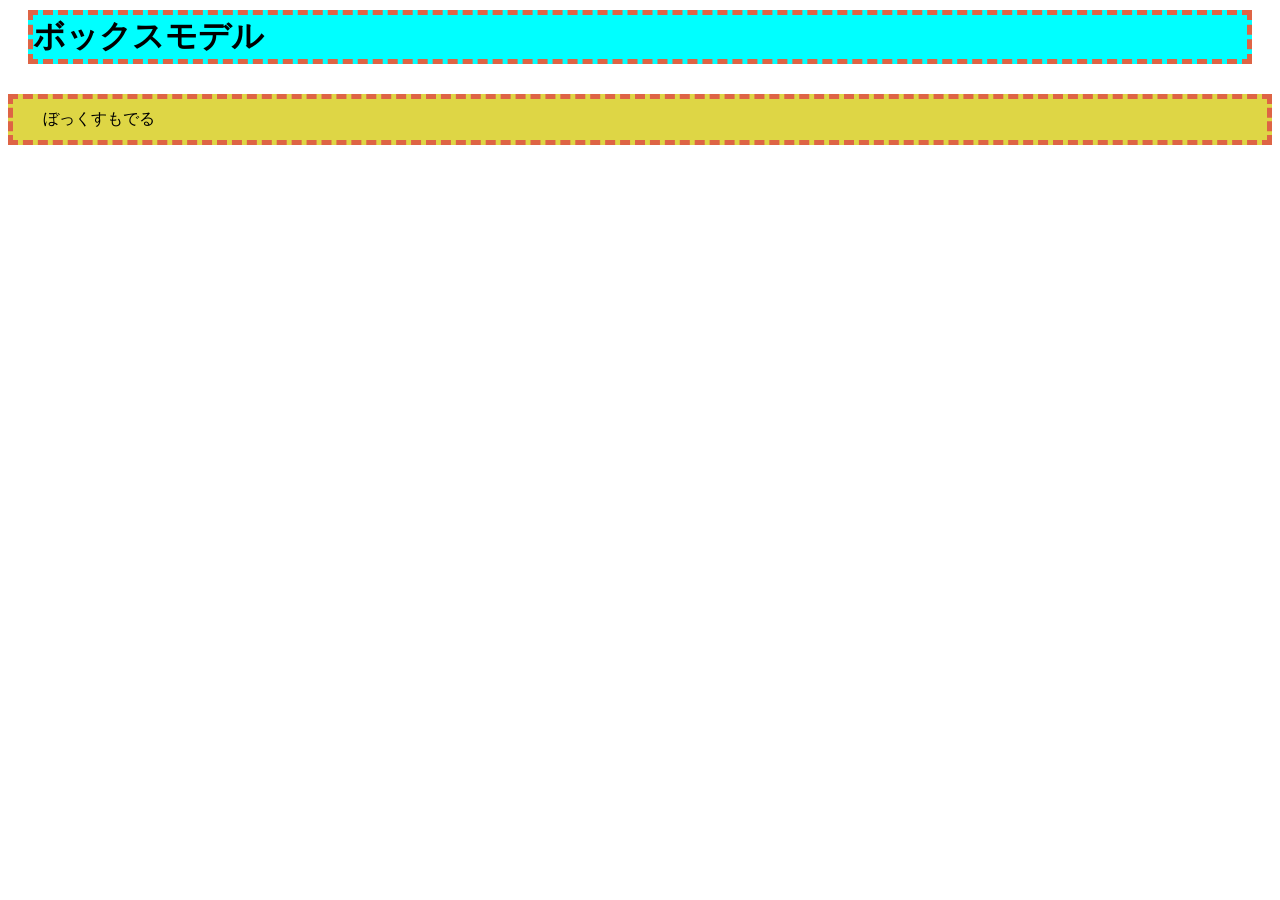
<file: boxmodel/index.html>
<!DOCTYPE html>
<html lang="ja">
<head>
    <meta charset="UTF-8">
    <meta name="viewport" content="width=device-width, initial-scale=1.0">
    <title>boxmodel</title>
    <style>
      h1{
        background-color: aqua;
        margin-top: 10px;
        margin-right: 20px;
        margin-bottom: 30px;
        margin-left: 20px;

        border: 5px dashed rgb(222, 100, 69)
      }
      p{
         background-color: rgb(222, 214, 69);
        padding: 10px 30px;

         border: 5px dashed rgb(222, 100, 69)
      }
    </style>
</head>
<body>
    <h1>ボックスモデル</h1>
    <p>ぼっくすもでる</p>
</body>
</html>
</file>
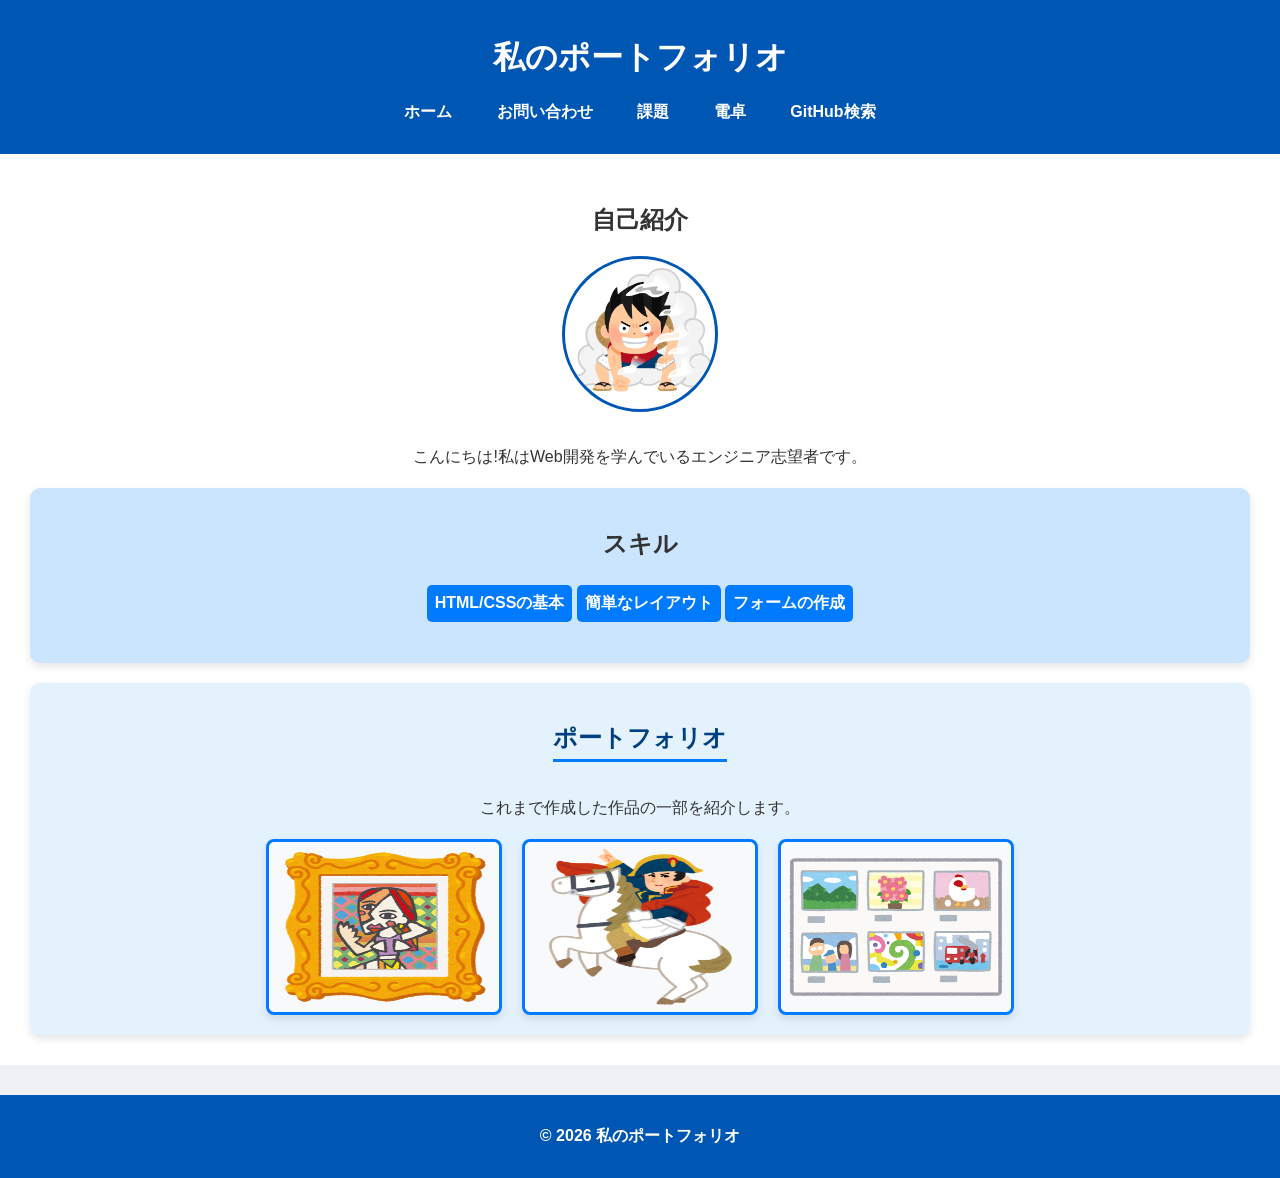
<file: homepage2/index.html>
<!DOCTYPE html>
<html lang="ja">
<head>
    <meta charset="UTF-8">
    <meta name="viewport" content="width=device-width, initial-scale=1.0">
    <title>ポートフォリオ</title>
    <link rel="stylesheet" href="start-folder/css/style.css">
</head>
<body>
    <header>
        <h1>私のポートフォリオ</h1>
        <nav>
            <ul class="nav-list">
                <li><a href="index.html">ホーム</a></li>
                <li><a href="start-folder/contact.html">お問い合わせ</a></li>
                <li><a href="start-folder/work.html">課題</a></li>
                <li><a href="start-folder/calculate.html">電卓</a></li>
                <li><a href="start-folder/githubsearch.html">GitHub検索</a></li>
            </ul>
        </nav>
    </header>
    <main>
        <section class="profile">
            <h2>自己紹介</h2>
            <img src="start-folder/img/profile.png" alt="プロフィール写真" class="profile-img">
            <p>こんにちは!私はWeb開発を学んでいるエンジニア志望者です。</p>
        </section>
        <section class="skills">
            <h2>スキル</h2>
            <ul class="skill-list" style="list-style: none; padding: 0;">
                <li>HTML/CSSの基本</li>
                <li>簡単なレイアウト</li>
                <li>フォームの作成</li>
            </ul>

        </section>
        <section class="portfolio">
            <h2>ポートフォリオ</h2>
            <p>これまで作成した作品の一部を紹介します。</p>
            <div class="portfolio-items">
                <img src="start-folder/img/work1.png" alt="作品1">
                <img src="start-folder/img/work2.png" alt="作品2">
                <img src="start-folder/img/work3.png" alt="作品3">
                
            </div>
        </section>
    </main>
    <footer>
        <p>&copy; 2026 私のポートフォリオ</p>
    </footer>
</body>
</html>
</file>
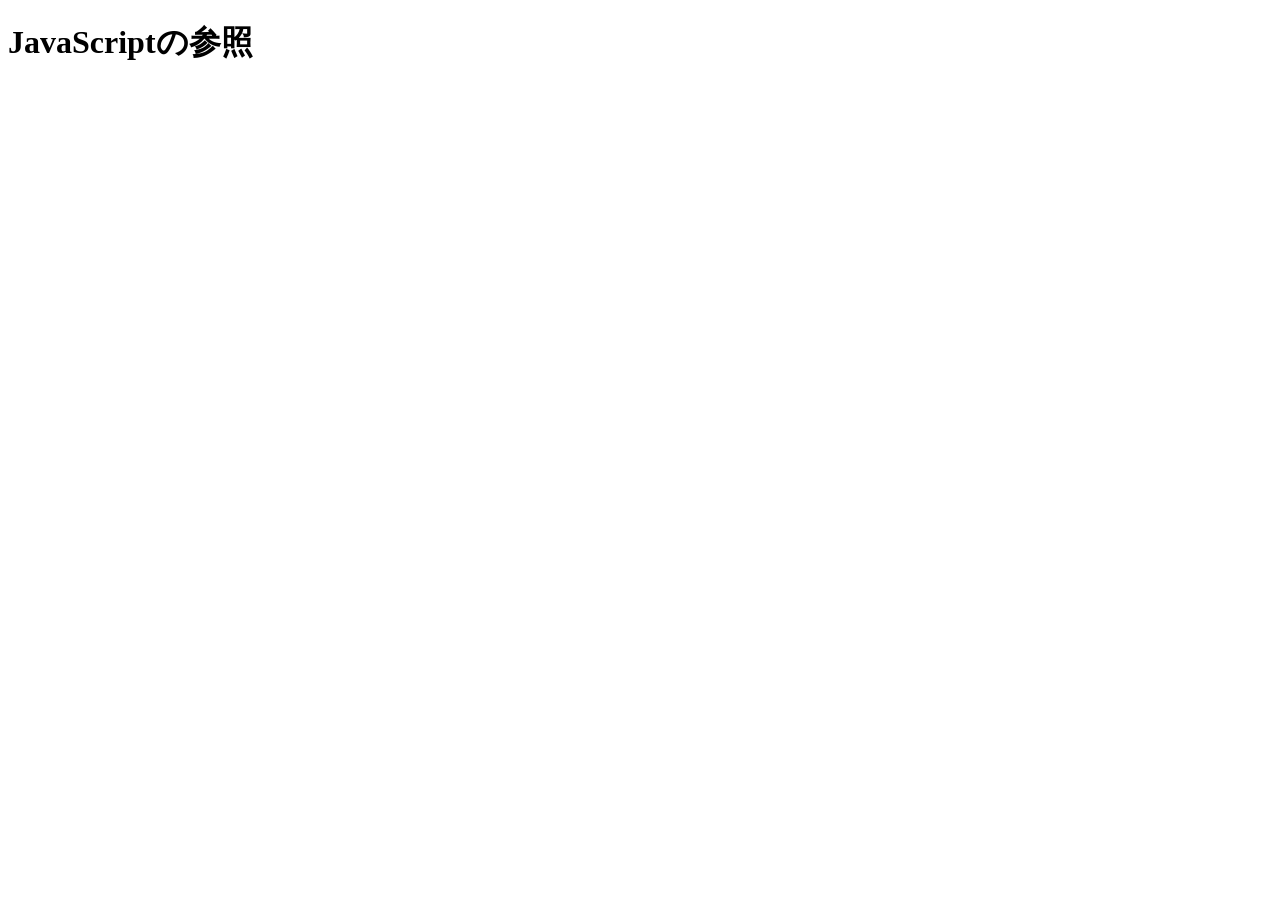
<file: JavaScript/index.html>
<!DOCTYPE html>
<html lang="ja">
<head>
    <meta charset="UTF-8">
    <meta name="viewport" content="width=device-width, initial-scale=1.0">
    <title>Document</title>
</head>
<body>
  <h1>JavaScriptの参照</h1>
    <!--内部参照-->
    <script>console.log("Work1")</script>
    <!--外部参照-->
    <script src="main.js"></script>
</body>
</html>
</file>
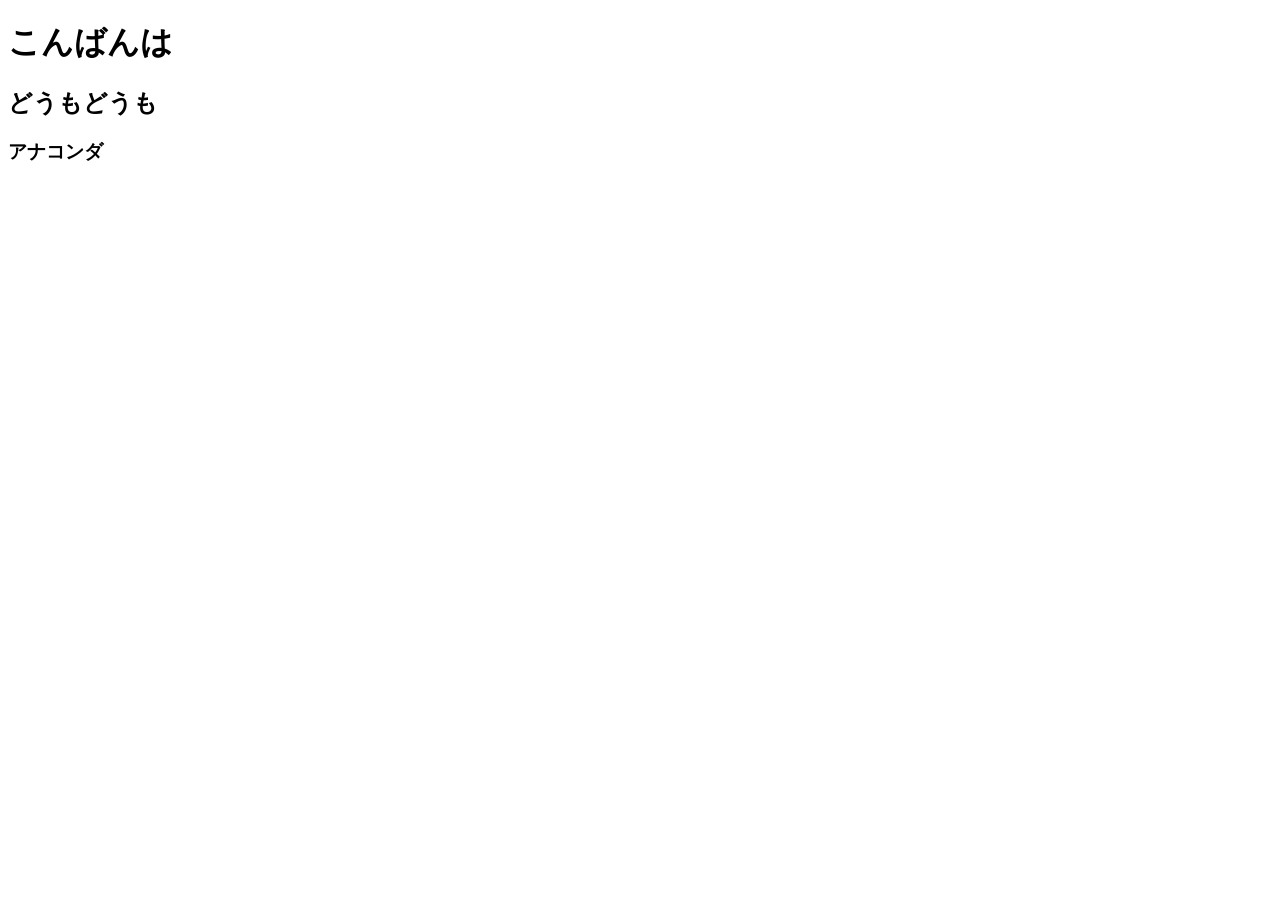
<file: startfolder/index.html>
<!DOCTYPE html>
<html lang="ja">
<head>
    <meta charset="UTF-8">
    <meta name="viewport" content="width=device-width, initial-scale=1.0">
    <title>Document</title>
</head>
<body>
    <h1>こんばんは</h1>
    <h2>どうもどうも</h2>
    <h3>アナコンダ</h3>
</body>
</html>
</file>
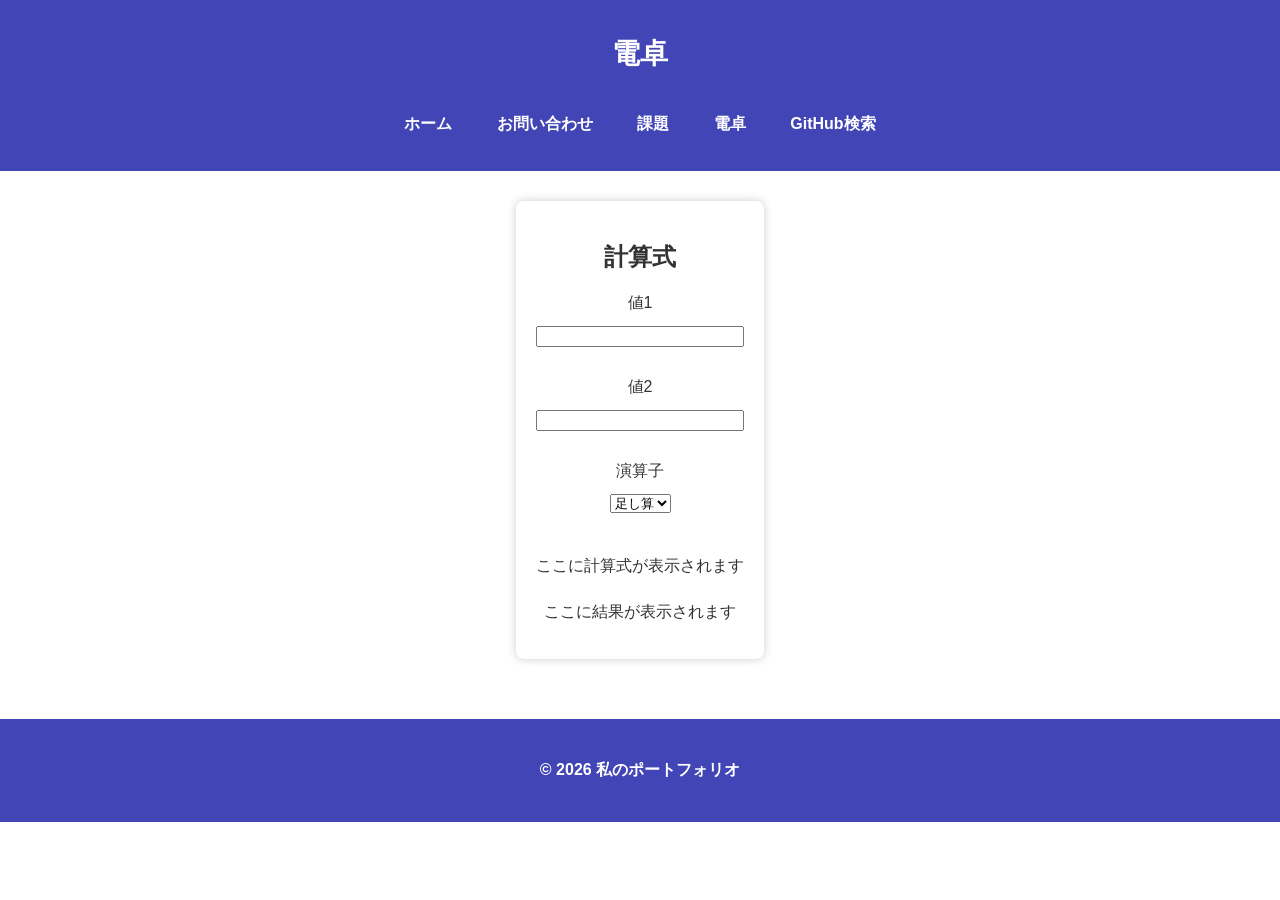
<file: homepage2/start-folder/calculate.html>
<!DOCTYPE html>
<html lang="ja">
<head>
    <meta charset="UTF-8">
    <meta name="viewport" content="width=device-width, initial-scale=1.0">
    <title>電卓</title>
    <link rel="stylesheet" href="css/style.css">
    <link rel="stylesheet" href="css/calculate.css">
</head>
 <body>
    <header>
        <h1>電卓</h1>
        <nav>
            <ul class="nav-list">
                <li><a href="../index.html">ホーム</a></li>
                <li><a href="contact.html">お問い合わせ</a></li>
                <li><a href="work.html">課題</a></li>
                <li><a href="calculate.html">電卓</a></li>
                <li><a href="githubsearch.html">GitHub検索</a></li>
            </ul>
        </nav>
    </header>
    <main>
        <section class="contact-form">
            <h2>計算式</h2>
            <form id="calcForm" action="#" method="POST">
                <label for="value1">値1</label>
                <input type="number" id="value1"><br>

                <label for="value2">値2</label>
                <input type="number" id="value2"><br>

                <label for="choice">演算子</label>
                <select name="choice" id="choice">
                    <option value="addition">足し算</option>
                    <option value="subtraction">引き算</option>
                    <option value="multiplication">掛け算</option>
                    <option value="division">割り算</option>

                </select><br><br>
            </form>
            <p id="formula">ここに計算式が表示されます</p>
            <p id="result">ここに結果が表示されます</p>
        </section>
    </main>
    <footer>
        <p>&copy; 2026 私のポートフォリオ</p>
    </footer>
    <script src="Javascript/calculate.js"></script>
 </body>

</html>
</file>
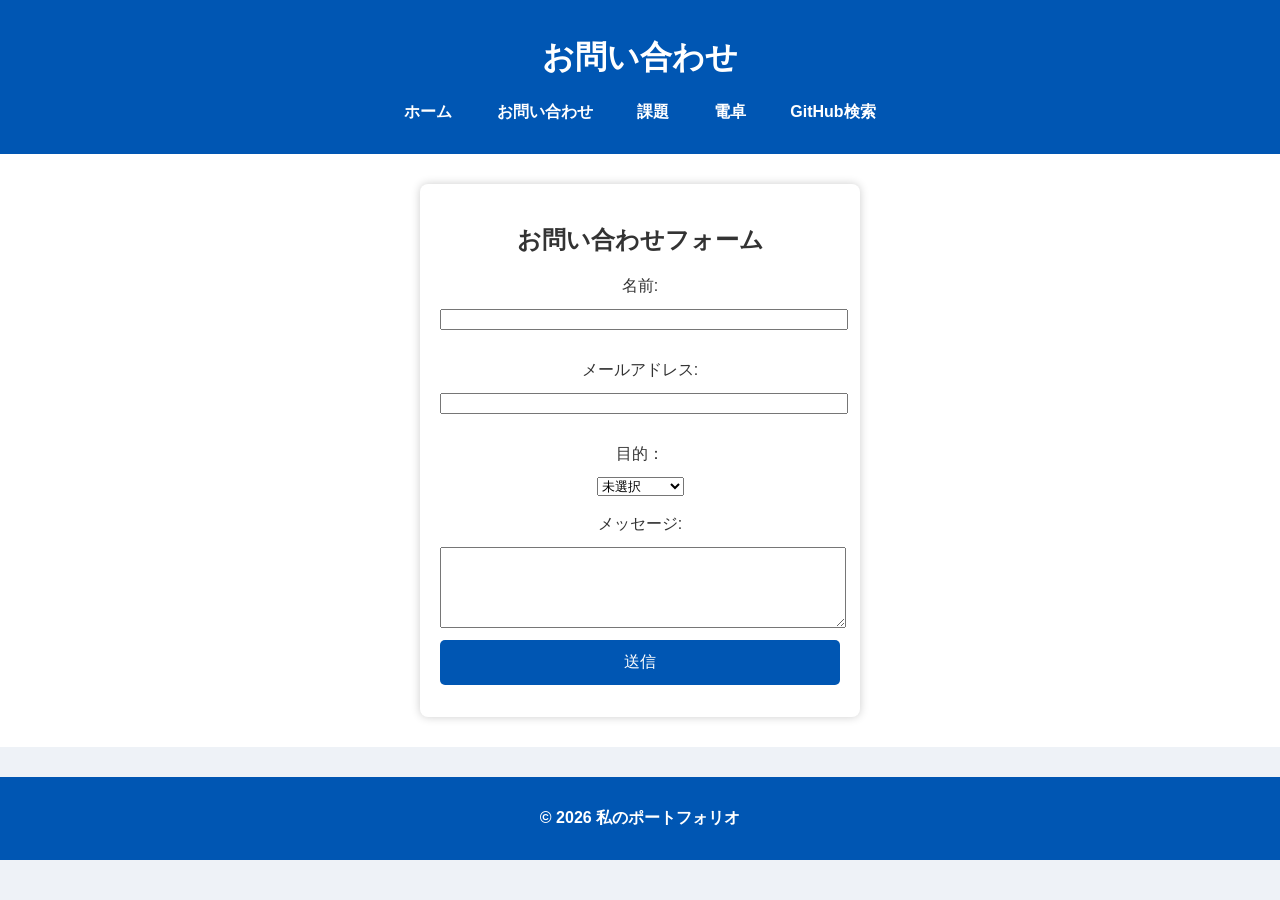
<file: homepage2/start-folder/contact.html>
<!DOCTYPE html>
<html lang="ja">

    <head>
        <meta charset="UTF-8">
        <meta name="viewport" content="width=device-width, initial-scale=1.0">
        <title>お問い合わせ</title>
        <link rel="stylesheet" href="css/style.css">
    </head>

    <body>
        <header>
            <h1>お問い合わせ</h1>
            <nav>
                <ul class="nav-list">
                    <li><a href="../index.html">ホーム</a></li>
                    <li><a href="#">お問い合わせ</a></li>
                    <li><a href="work.html">課題</a></li>
                    <li><a href="calculate.html">電卓</a></li>
                    <li><a href="githubsearch.html">GitHub検索</a></li>
                </ul>
            </nav>
        </header>
        <main>
            <section class="contact-form">
                <h2>お問い合わせフォーム</h2>
                <form action="#" method="POST">
                    <label for="name">名前:</label>
                    <input type="text" id="name" name="name" required><br>

                    <label for="email">メールアドレス:</label>
                    <input type="email" id="email" name="email" required><br>

                    <label for="purpose">目的：</label>
                    <select name="choice" id="choice">
                        <option value="not_choice">未選択</option>
                        <option value="recruitment">リクルート</option>
                        <option value="question">質問</option>
                        <option value="job_request">仕事依頼</option>
                    </select><br><br>

                    <label for="message">メッセージ:</label>
                    <textarea id="message" name="message" rows="5" required></textarea>

                    <button type="submit">送信</button>
                </form>
            </section>
        </main>
        <footer>
            <p>&copy; 2026 私のポートフォリオ</p>
        </footer>
    </body>

</html>
</file>
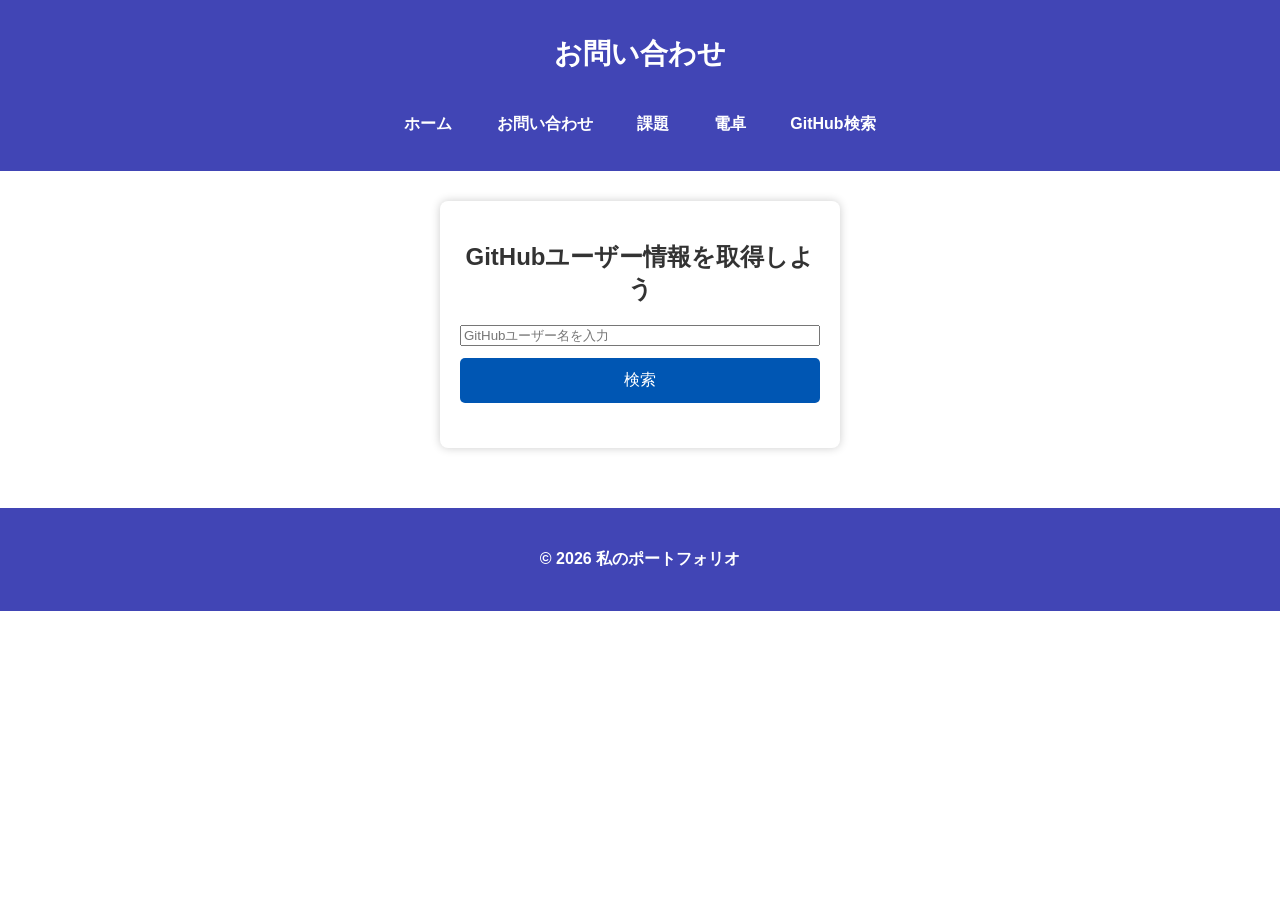
<file: homepage2/start-folder/githubsearch.html>
<!DOCTYPE html>
<html lang="ja">

    <head>
        <meta charset="UTF-8">
        <meta name="viewport" content="width=device-width, initial-scale=1.0">
        <title>お問い合わせ</title>
        <link rel="stylesheet" href="css/style.css">
        <link rel="Stylesheet" href="css/calculate.css">
    </head>

    <body>
        <header>
            <h1>お問い合わせ</h1>
            <nav>
                <ul class="nav-list">
                    <li><a href="../index.html">ホーム</a></li>
                    <li><a href="contact.html">お問い合わせ</a></li>
                    <li><a href="work.html">課題</a></li>
                    <li><a href="calculate.html">電卓</a></li>
                    <li><a href="githubsearch.html">GitHub検索</a></li>
                </ul>
            </nav>
        </header>
        <main>
            <section class="contact-form">
                <h1>GitHubユーザー情報を取得しよう</h1>
                <input type="text" id="username" placeholder="GitHubユーザー名を入力" />
                <button id="searchBtn">検索</button>
                <div id="result"></div>
                <script src="../start-folder/Javascript/githubresearch.js"></script>
            </section>
        </main>
        <footer>
            <p>&copy; 2026 私のポートフォリオ</p>
        </footer>
    </body>

</html>
</file>
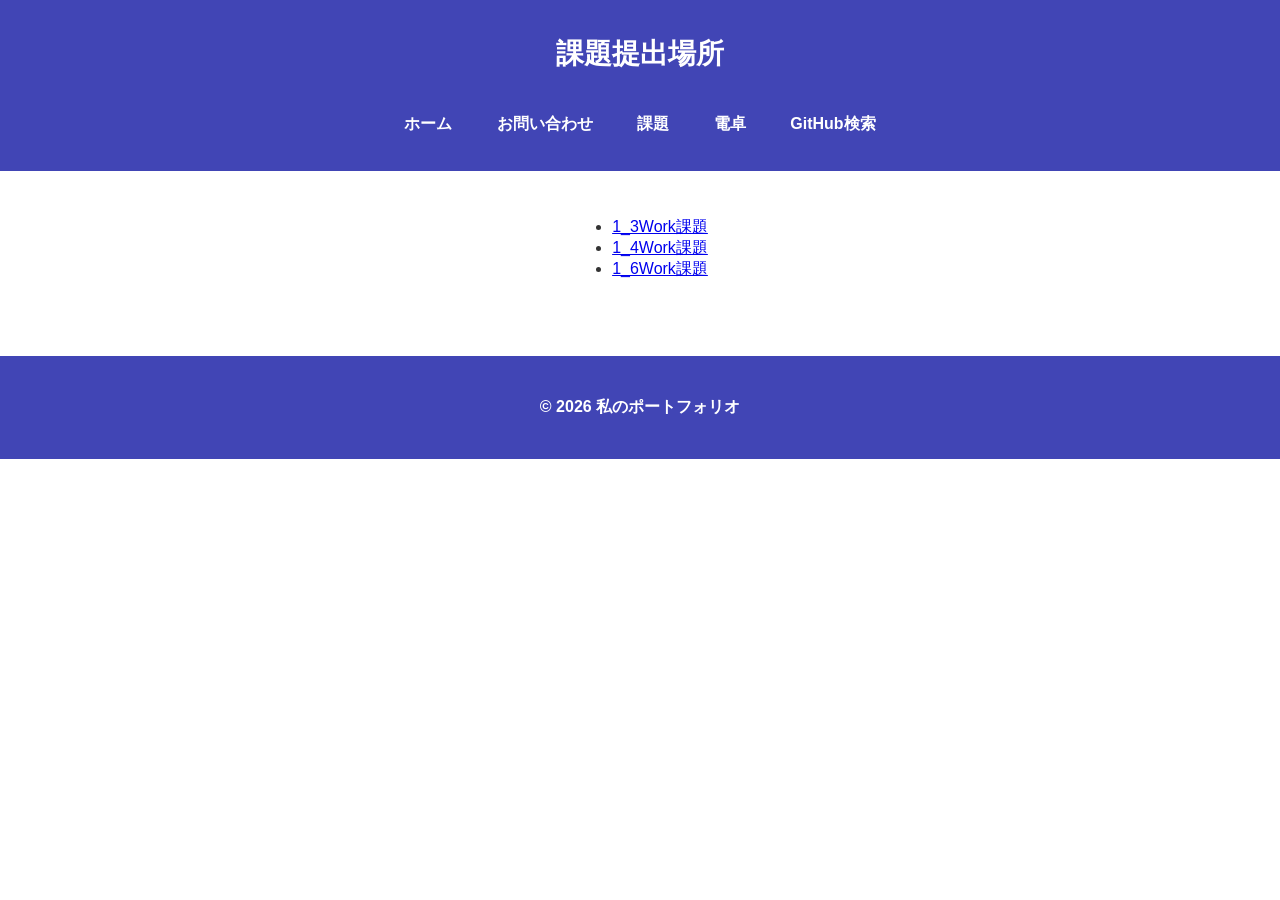
<file: homepage2/start-folder/work.html>
<!DOCTYPE html>
<html lang="ja">
<head>
    <meta charset="UTF-8">
    <meta name="viewport" content="width=device-width, initial-scale=1.0">
    <title>お問い合わせ</title>
    <link rel="stylesheet" href="css/style.css">
    <link rel="Stylesheet" href="css/calculate.css">
    <styel>

    </styel>

</head>
<body>
    <header>
        <h1>課題提出場所</h1>
        <nav>
            <ul class="nav-list">
                <li><a href="../index.html">ホーム</a></li>
                <li><a href="contact.html">お問い合わせ</a></li>
                <li><a href="work.html">課題</a></li>
                <li><a href="calculate.html">電卓</a></li>
                <li><a href="githubsearch.html">GitHub検索</a></li>
            </ul>
        </nav>
    </header>  
    <main>
        <section>
            <ul class="work-list">
                <li><a href="JavaScriptWork/work_1_3/1_3.html">1_3Work課題</a></li>
                <li><a href="JavaScriptWork/work_1_4/1_4.html">1_4Work課題</a></li>
                <li><a href="JavaScriptWork/work_1_6/1_6.html">1_6Work課題</a></li>
            </ul>
        </section>
    </main>  
    <footer>
        <p>&copy; 2026 私のポートフォリオ</p>
    </footer>
</body>
</html>
</file>
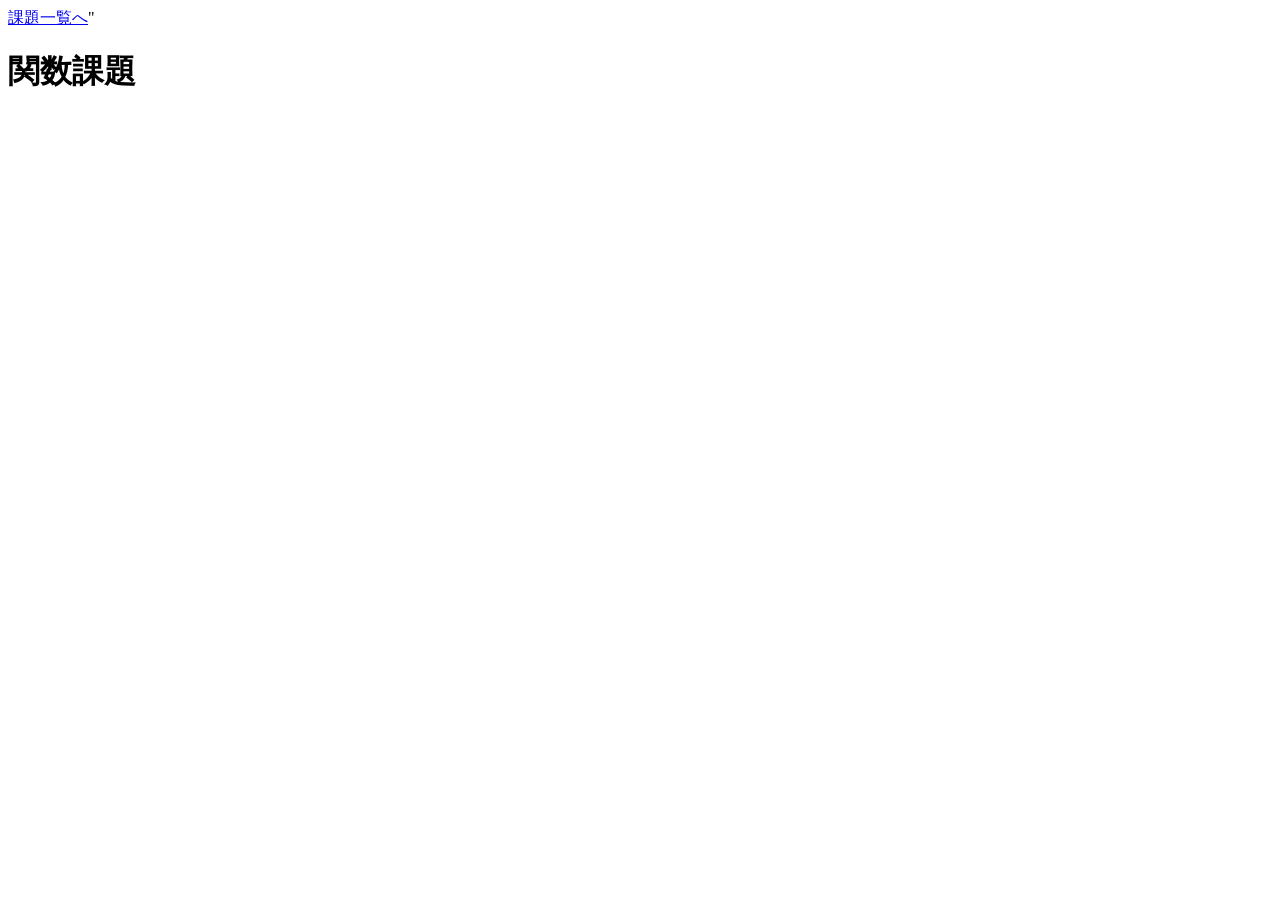
<file: homepage2/start-folder/JavaScriptWork/work_1_3/1_3.html>
<!DOCTYPE html>
<html lang="ja">
<head>
    <meta charset="UTF-8">
    <meta name="viewport" content="width=device-width, initial-scale=1.0">
    <title>関数課題</title>
</head>
<body>
    <a href="../../work.html">課題一覧へ</a>"
    <h1>関数課題</h1>
    <script src="1_3.js"></script>
</body>
</html>
</file>
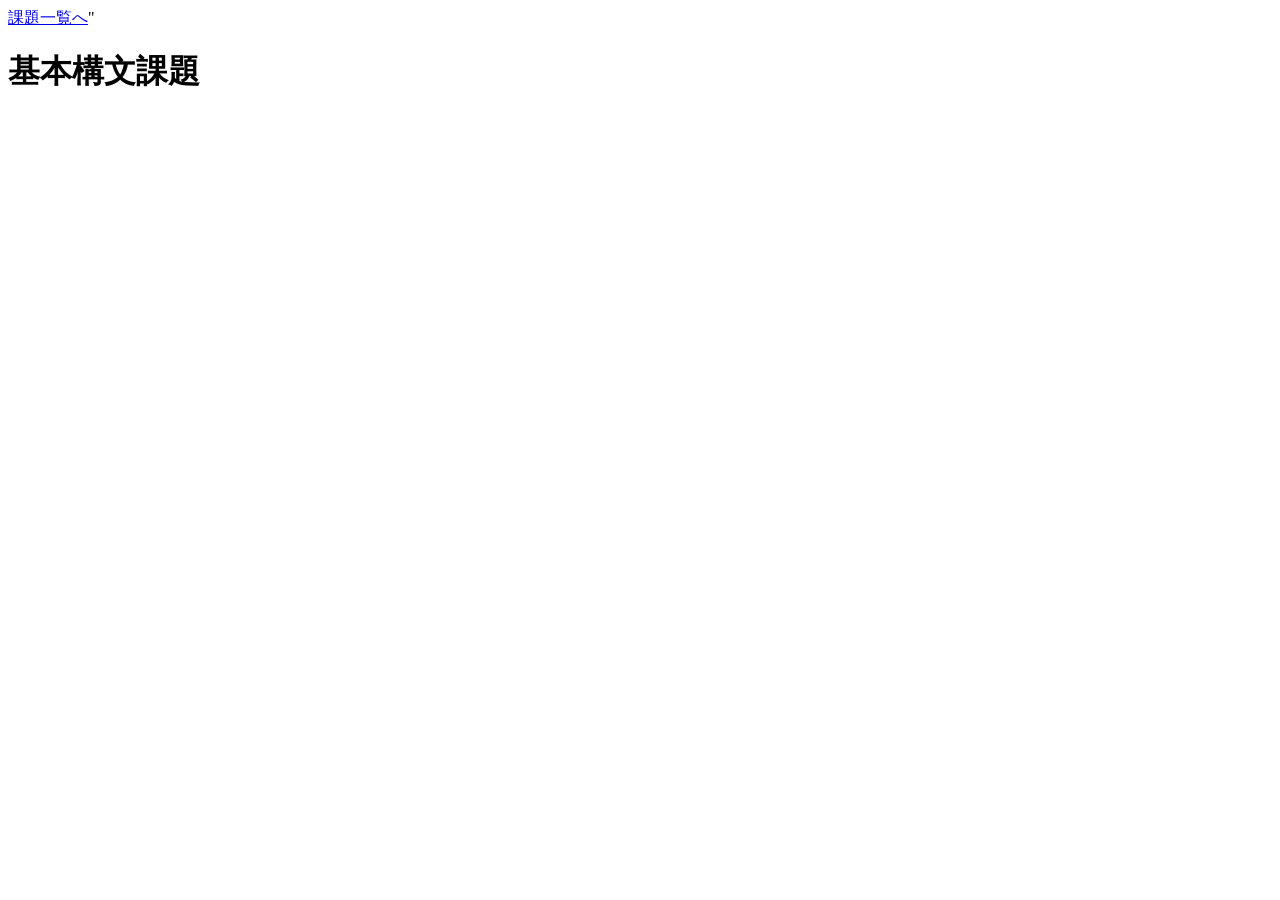
<file: homepage2/start-folder/JavaScriptWork/work_1_4/1_4.html>
<!DOCTYPE html>
<html lang="ja">
<head>
    <meta charset="UTF-8">
    <meta name="viewport" content="width=device-width, initial-scale=1.0">
    <title>関数課題</title>
</head>
<body>
    <a href="../../work.html">課題一覧へ</a>"
    <h1>基本構文課題</h1>
    <script src="1_4.js"></script>
</body>
</html>
</file>
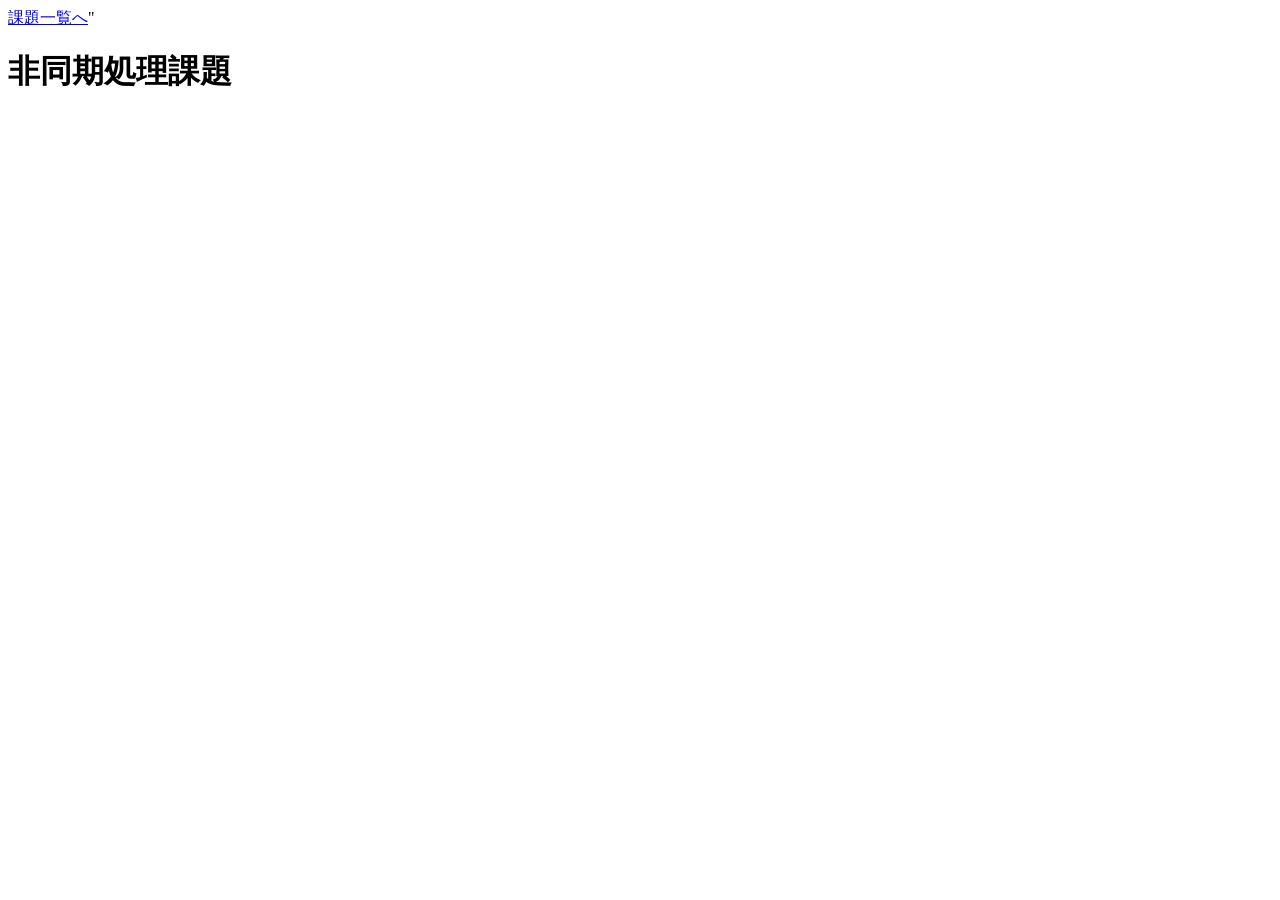
<file: homepage2/start-folder/JavaScriptWork/work_1_6/1_6.html>
<!DOCTYPE html>
<html lang="ja">
<head>
    <meta charset="UTF-8">
    <meta name="viewport" content="width=device-width, initial-scale=1.0">
    <title>1_6課題</title>

</head>
<body>
     <a href="../../work.html">課題一覧へ</a>"
    <h1>非同期処理課題</h1>
    <script src="1_6.js"></script>
</body>
</html>
</file>
<file: homepage2/start-folder/css/style.css>
body {
    font-family: Arial, sans-serif;
    margin: 0;
    padding: 0;
    background-color: #eef2f7;
    color: #333;
}

header {
    background-color: #0056b3;
    color: white;
    padding: 15px 0;
    text-align: center;
}

.nav-list {
    list-style: none;
    padding: 0;
    text-align: center;
}

.nav-list li {
    display: inline;
    margin: 0 20px;
}

.nav-list li a {
    color: white;
    text-decoration: none;
    font-weight: bold;
}

main {
    padding: 30px;
    text-align: center;
    background-color: #ffffff;
}

.profile-img {
    width: 150px;
    border-radius: 50%;
    margin-bottom: 15px;
    border: 3px solid #0056b3;
}

.skills {
    background-color: #cce5ff;
    padding: 20px;
    border-radius: 10px;
    margin-top: 20px;
    box-shadow: 0px 4px 8px rgba(0, 0, 0, 0.1);
}

.skill-list {
    list-style: none;
    padding: 0;
    font-weight: bold;
    color: #004080;
}

.skill-list li {
    background: #007bff;
    color: white;
    padding: 8px;
    margin: 5px 0;
    border-radius: 5px;
    display: inline-block;
}

.portfolio {
    background-color: #e3f2fd;
    padding: 20px;
    border-radius: 10px;
    margin-top: 20px;
    box-shadow: 0px 4px 8px rgba(0, 0, 0, 0.1);
}

.portfolio h2 {
    color: #004080;
    border-bottom: 3px solid #007bff;
    display: inline-block;
    padding-bottom: 5px;
}

.portfolio-items {
    display: flex;
    justify-content: center;
    gap: 20px;
    margin-top: 20px;
}

.portfolio-items img {
    width: 220px;
    height: 160px;
    border-radius: 8px;
    border: 3px solid #007bff;
    background-color: #f8f9fa;
    padding: 5px;
    box-shadow: 0px 4px 8px rgba(0, 0, 0, 0.1);
}

.contact-form {
    max-width: 400px;
    margin: auto;
    background: white;
    padding: 20px;
    border-radius: 8px;
    box-shadow: 0px 0px 10px rgba(0, 0, 0, 0.2);
}

label, input, textarea, button {
    display: block;
    width: 100%;
    margin-bottom: 12px;
}

button {
    background-color: #0056b3;
    color: white;
    padding: 12px;
    border: none;
    border-radius: 5px;
    cursor: pointer;
    font-size: 16px;
}

footer {
    text-align: center;
    padding: 15px;
    background-color: #0056b3;
    color: white;
    margin-top: 30px;
    font-weight: bold;
}
</file>
<file: homepage2/start-folder/css/calculate.css>
/* 全体の設定 */
* {
    box-sizing: border-box;
}

body {
    margin: 0;
    font-family: sans-serif;
    color: #333;
    background-color: #fff;
}

/* ヘッダー */
header {
    background-color: #4145b5;
    color: white;
    text-align: center;
    padding: 20px;
}

header h1 {
    margin: 15px 0 25px;
    font-size: 28px;
}

/* ナビゲーション */
nav {
    display: flex;
    justify-content: center;
    gap: 40px;
}

nav a {
    color: white;
    text-decoration: none;
    font-weight: bold;
}

/* メイン部分 */
main {
    display: flex;
    justify-content: center;
    padding: 30px 20px;
}

/* 電卓のカード */
.calculator {
    width: 430px;
    padding: 25px 30px;
    text-align: center;
    background-color: white;
    border-radius: 10px;
    box-shadow: 0 2px 10px rgba(0, 0, 0, 0.15);
}

/* 計算式の見出し */
.calculator h2 {
    margin-bottom: 25px;
    font-size: 22px;
}

/* 入力欄 */
.calculator input {
    width: 140px;
    padding: 8px;
    margin: 10px 0 25px;
    border: 1px solid #ddd;
    border-radius: 6px;
    font-size: 16px;
}

/* 演算子の選択欄 */
.calculator select {
    padding: 8px;
    margin-top: 10px;
    font-size: 16px;
    border-radius: 6px;
}

/* 計算式と計算結果 */
#formula,
#result {
    margin-top: 25px;
    font-size: 16px;
}

/* フッター */
footer {
    background-color: #4145b5;
    color: white;
    text-align: center;
    padding: 25px;
    font-weight: bold;
}
</file>
